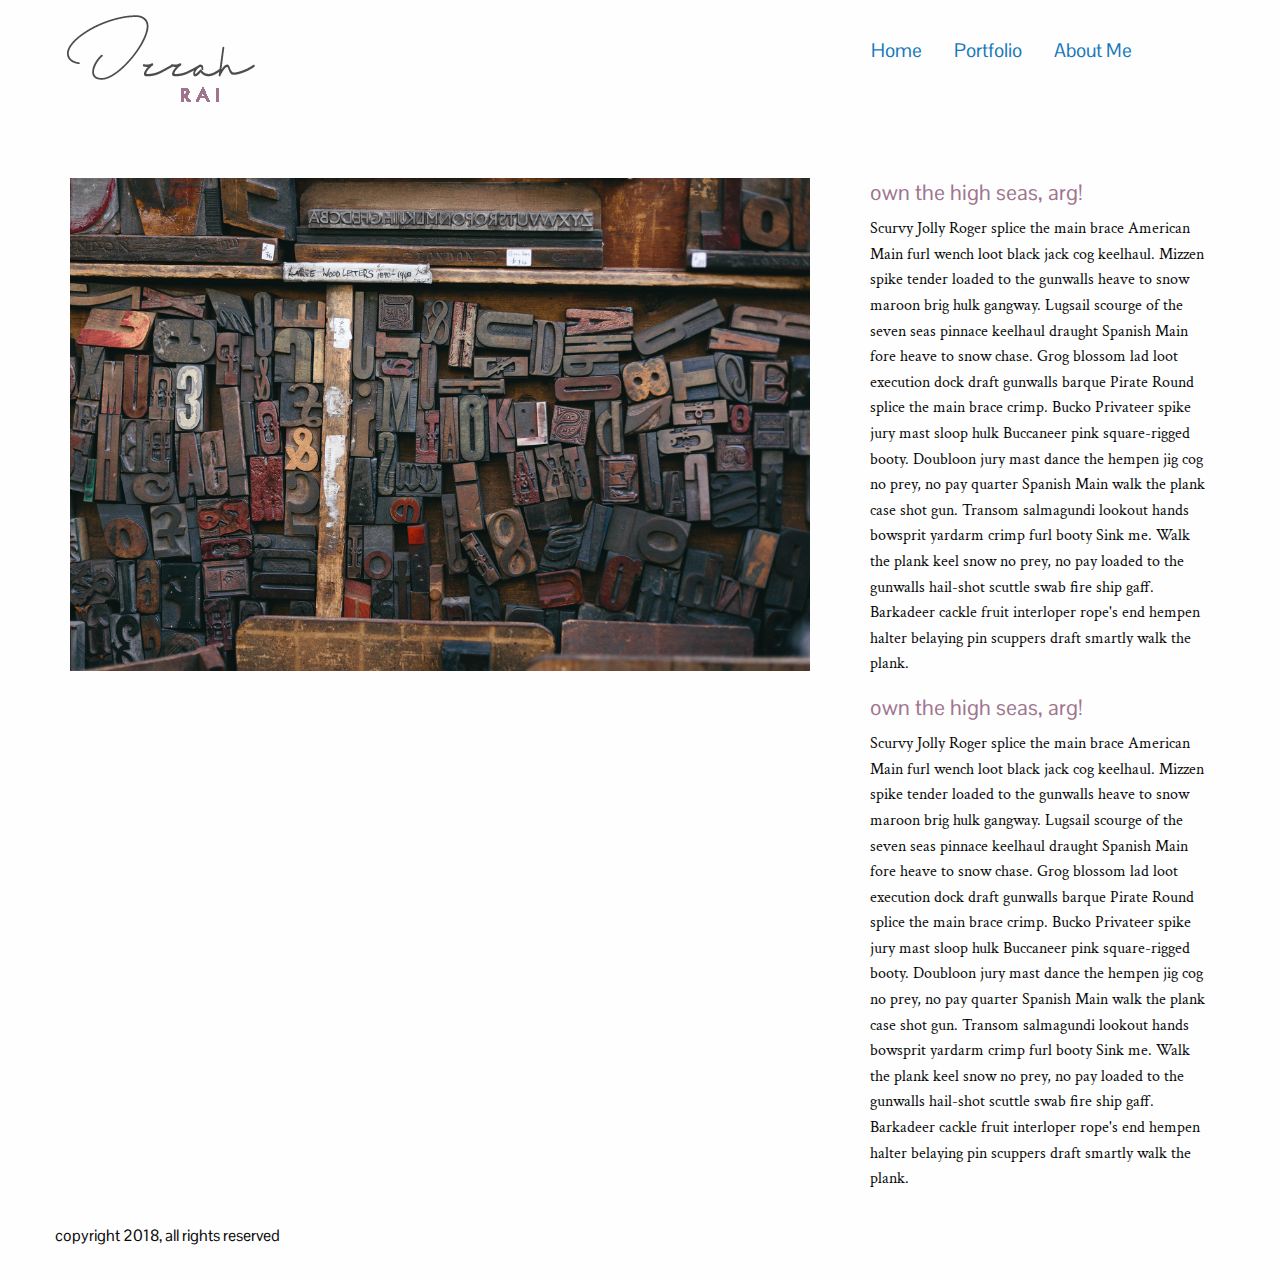
<file: index.html>
<!doctype html>
<html class="no-js" lang="en" dir="ltr">
  <head>
    <meta charset="utf-8">
    <meta http-equiv="x-ua-compatible" content="ie=edge">
    <meta name="viewport" content="width=device-width, initial-scale=1.0">
    <title>Homepage</title>
    <link rel="stylesheet" href="css/foundation.css">
    <link rel="stylesheet" href="css/app.css">
  </head>
  <body>


    <div class="grid-container"> <!--anything over 1200px will be centered-->
  <!--DRY coding (dont repeat yourself)-->
    <!-- start the header section of each page here -->
    <header class="grid-x grid-padding-x align-justify"> <!-- align justify pushes them to the edges without adding to 12-->
          <h1 class="cell medium-6 large-3 gap">
              <img src="img/LOGO.png" alt="logo for Izzah Rai">
          </h1> <!--cell is small cell12-->
                  <nav class="cell medium-6 large-4 gap1">
                  <ul class="menu">
                    <li><a href="index.html">Home</a></li>
                    <li><a href="portfolio.html">Portfolio</a></li>
                    <li><a href="about.html">About Me</a></li>
                  </ul>
                  </nav>
            </header>
            <!-- start the content section of each page here -->
            <div class="grid-x grid-margin-x grid-padding-x"><!--gridx stops at the header, so think about how to create this for the article/content-->
                <article class="cell large-8">
                  <img src="img/type.jpg" alt="image of letter types for linograph"> <!--when dont use medium class then its also 12(12 will be stacked and the 8/4 will be side by side)-->
                </article>
                <aside class="cell large-4">
                <!--start lorem ipsum-->
                    <h2>own the high seas, arg!</h2>
                    <p>Scurvy Jolly Roger splice the main brace American Main furl wench loot black jack cog keelhaul. Mizzen spike tender loaded to the gunwalls heave to snow maroon brig hulk gangway. Lugsail scourge of the seven seas pinnace keelhaul draught Spanish Main fore heave to snow chase.
                    Grog blossom lad loot execution dock draft gunwalls barque Pirate Round splice the main brace crimp. Bucko Privateer spike jury mast sloop hulk Buccaneer pink square-rigged booty. Doubloon jury mast dance the hempen jig cog no prey, no pay quarter Spanish Main walk the plank case shot gun.
                    Transom salmagundi lookout hands bowsprit yardarm crimp furl booty Sink me. Walk the plank keel snow no prey, no pay loaded to the gunwalls hail-shot scuttle swab fire ship gaff. Barkadeer cackle fruit interloper rope's end hempen halter belaying pin scuppers draft smartly walk the plank.</p>

                    <h2>own the high seas, arg!</h2>
                    <p>Scurvy Jolly Roger splice the main brace American Main furl wench loot black jack cog keelhaul. Mizzen spike tender loaded to the gunwalls heave to snow maroon brig hulk gangway. Lugsail scourge of the seven seas pinnace keelhaul draught Spanish Main fore heave to snow chase.
                    Grog blossom lad loot execution dock draft gunwalls barque Pirate Round splice the main brace crimp. Bucko Privateer spike jury mast sloop hulk Buccaneer pink square-rigged booty. Doubloon jury mast dance the hempen jig cog no prey, no pay quarter Spanish Main walk the plank case shot gun.
                    Transom salmagundi lookout hands bowsprit yardarm crimp furl booty Sink me. Walk the plank keel snow no prey, no pay loaded to the gunwalls hail-shot scuttle swab fire ship gaff. Barkadeer cackle fruit interloper rope's end hempen halter belaying pin scuppers draft smartly walk the plank.</p>
                </aside>
            </div>
          <!-- start the footer section of each page here -->
          <footer class="grid-x grid-padding-x grid-padding-y">
              <p class="cell">copyright 2018, all rights reserved</p>
          </footer>
    </div>

    <script src="js/vendor/jquery.js"></script>
    <script src="js/vendor/what-input.js"></script>
    <script src="js/vendor/foundation.js"></script>
    <script src="js/app.js"></script>
  </body>
</html>
</file>
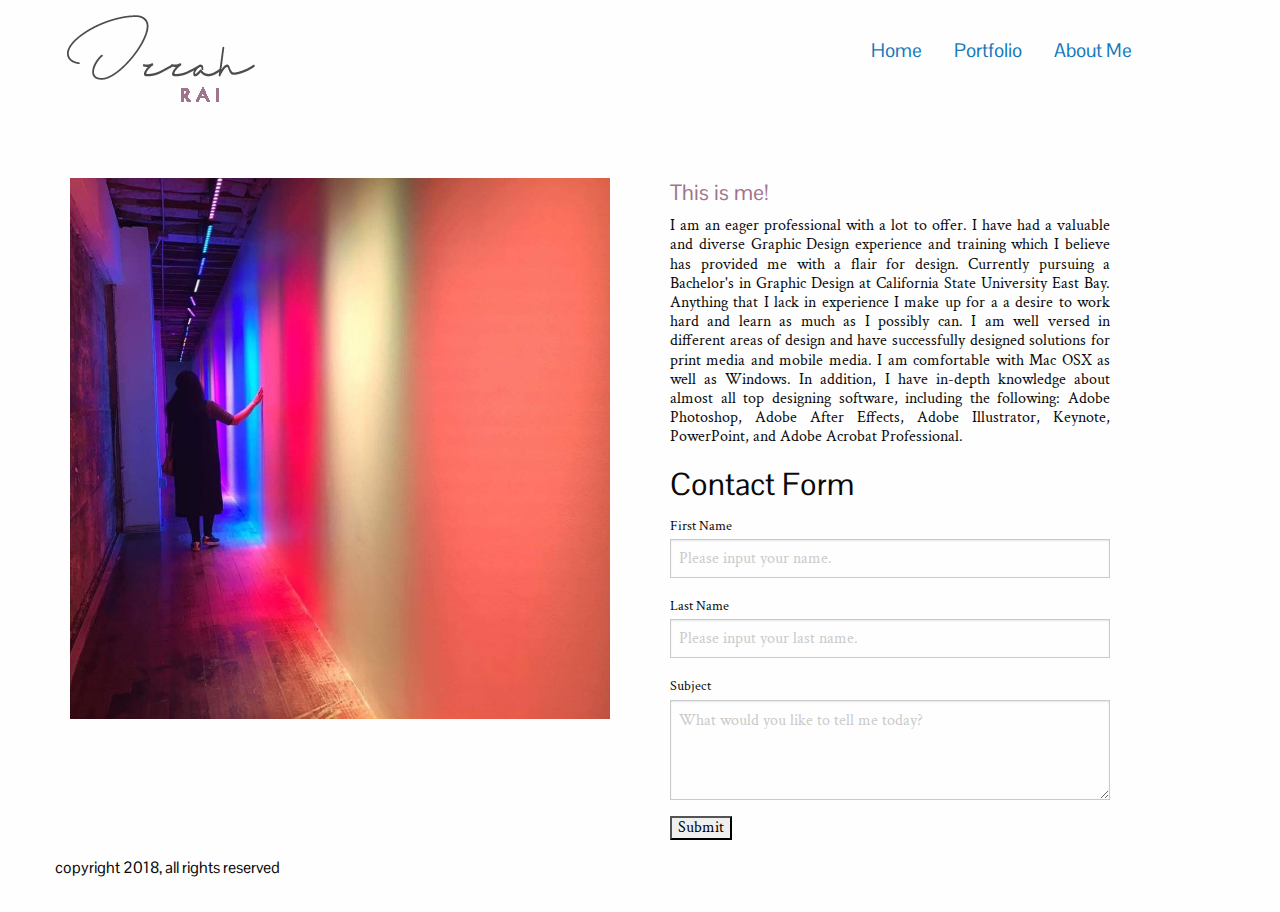
<file: about.html>
<!doctype html>
<html class="no-js" lang="en" dir="ltr">
  <head>
    <meta charset="utf-8">
    <meta http-equiv="x-ua-compatible" content="ie=edge">
    <meta name="viewport" content="width=device-width, initial-scale=1.0">
    <title>Homepage</title>
    <link rel="stylesheet" href="css/foundation.css">
    <link rel="stylesheet" href="css/app.css">
  </head>
  <body>

    <div class="grid-container"> <!--anything over 1200px will be centered-->
  <!--DRY coding (dont repeat yourself)-->
    <!-- start the header section of each page here -->
    <header class="grid-x grid-padding-x align-justify"> <!-- align justify pushes them to the edges without adding to 12-->
          <h1 class="cell medium-6 large-3 gap">
              <img src="img/LOGO.png" alt="">
          </h1> <!--cell is small cell12-->
                  <nav class="cell medium-6 large-4 gap1">
                  <ul class="menu">
                    <li><a href="index.html">Home</a></li>
                    <li><a href="portfolio.html">Portfolio</a></li>
                    <li><a href="about.html">About Me</a></li>
                  </ul>
                  </nav>
            </header>
            <!-- start the content section of each page here -->
            <div class="grid-x grid-margin-x grid-padding-x"><!--gridx stops at the header, so think about how to create this for the article/content-->
                <article class="cell large-6">
                  <img src="img/me.jpg" alt="image of myself walking down hallway with lights"> <!--when dont use medium class then its also 12(12 will be stacked and the 8/4 will be side by side)-->
                </article>
                <aside class="cell large-5">
                <!--start lorem ipsum-->
                    <h2>This is me!</h2>
                    <p class="me">I am an eager professional with a lot to offer. I have had a valuable and diverse Graphic Design experience and training which I believe has provided me with a flair for design. Currently pursuing a Bachelor's in Graphic Design at California State University East Bay.  Anything that I lack in experience I make up for a a desire to work hard and learn as much as I possibly can. I am well versed in different areas of design and have successfully designed solutions for print media and mobile media. I am comfortable with Mac OSX as well as Windows. In addition, I have in-depth knowledge about almost all top designing software, including the following: Adobe Photoshop, Adobe After Effects, Adobe Illustrator, Keynote, PowerPoint, and Adobe Acrobat Professional.</p>
                    <h3>Contact Form</h3>

                    <div class="container">
                      <form action="/action_page.php">
                        <label for="fname">First Name</label>
                        <input type="text" id="fname" name="firstname" placeholder="Please input your name.">

                        <label for="lname">Last Name</label>
                        <input type="text" id="lname" name="lastname" placeholder="Please input your last name.">

                        <label for="subject">Subject</label>
                        <textarea id="subject" name="subject" placeholder="What would you like to tell me today?" style="height:100px"></textarea>

                        <input type="submit" value="Submit">
                      </form>
                    </div>
                </aside>
            </div>
          <!-- start the footer section of each page here -->
          <footer class="grid-x grid-padding-x grid-padding-y">
              <p class="cell">copyright 2018, all rights reserved</p>
          </footer>
    </div>

    <script src="js/vendor/jquery.js"></script>
    <script src="js/vendor/what-input.js"></script>
    <script src="js/vendor/foundation.js"></script>
    <script src="js/app.js"></script>
  </body>
</html>
</file>
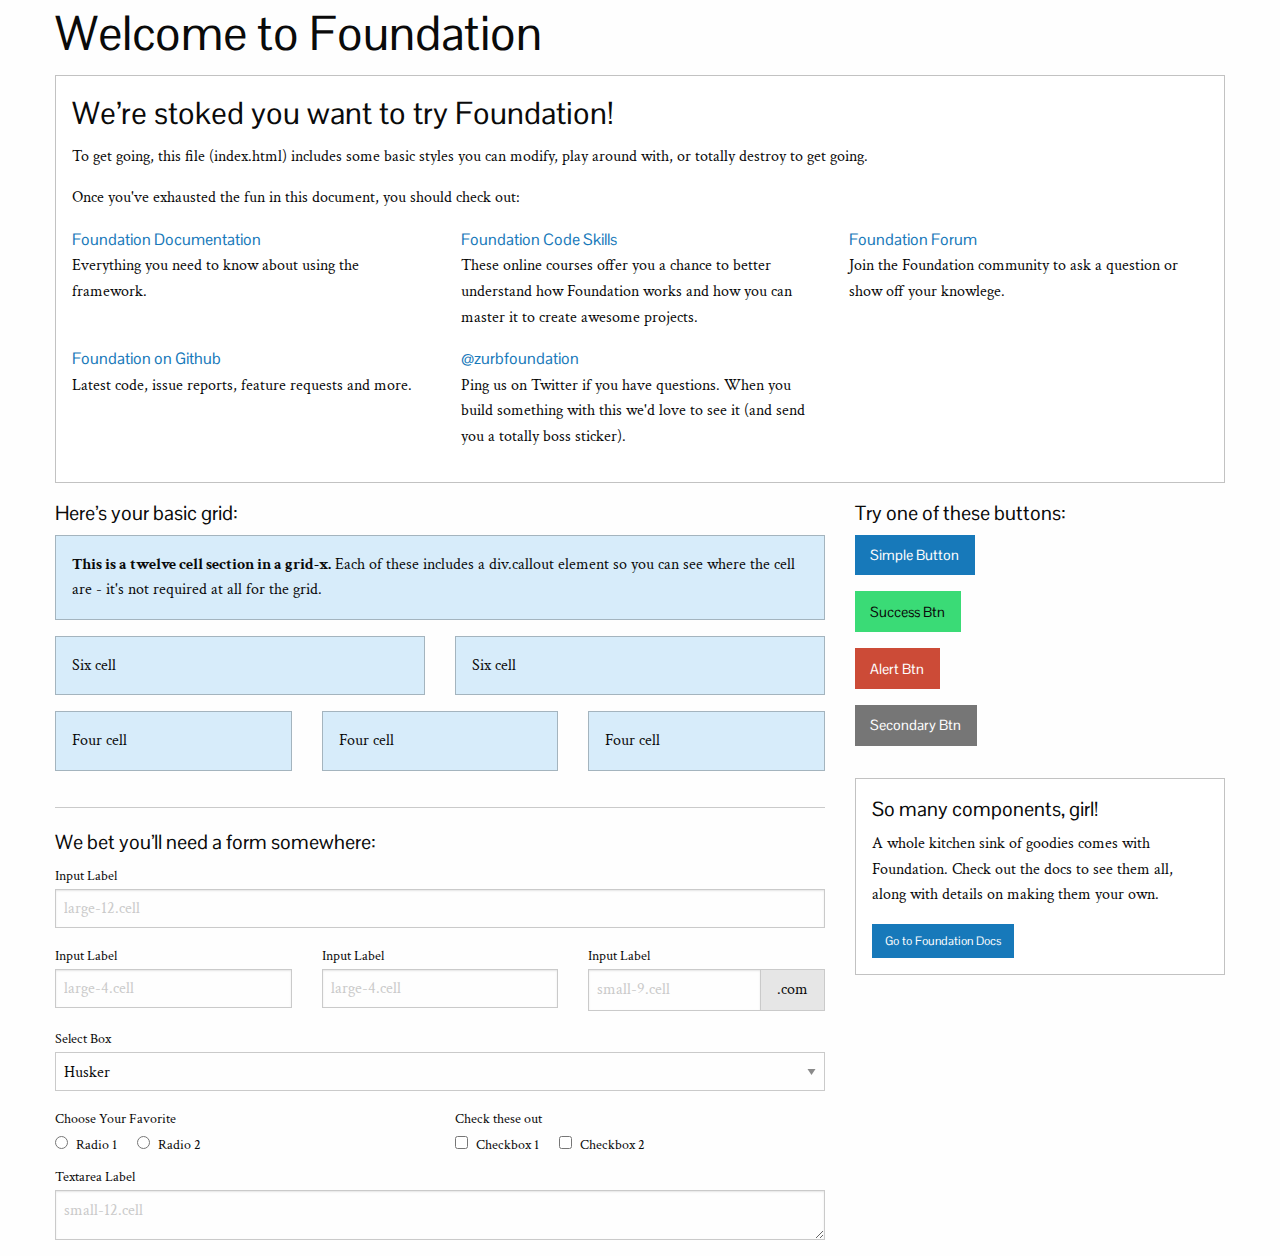
<file: foundation.index.html>
<!doctype html>
<html class="no-js" lang="en" dir="ltr">
  <head>
    <meta charset="utf-8">
    <meta http-equiv="x-ua-compatible" content="ie=edge">
    <meta name="viewport" content="width=device-width, initial-scale=1.0">
    <title>Foundation for Sites</title>
    <link rel="stylesheet" href="css/foundation.css">
    <link rel="stylesheet" href="css/app.css">
  </head>
  <body>
    <div class="grid-container">
      <div class="grid-x grid-padding-x">
        <div class="large-12 cell">
          <h1>Welcome to Foundation</h1>
        </div>
      </div>

      <div class="grid-x grid-padding-x">
        <div class="large-12 cell">
          <div class="callout">
            <h3>We&rsquo;re stoked you want to try Foundation! </h3>
            <p>To get going, this file (index.html) includes some basic styles you can modify, play around with, or totally destroy to get going.</p>
            <p>Once you've exhausted the fun in this document, you should check out:</p>
            <div class="grid-x grid-padding-x">
              <div class="large-4 medium-4 cell">
                <p><a href="http://foundation.zurb.com/docs">Foundation Documentation</a><br />Everything you need to know about using the framework.</p>
              </div>
              <div class="large-4 medium-4 cell">
                <p><a href="http://zurb.com/university/code-skills">Foundation Code Skills</a><br />These online courses offer you a chance to better understand how Foundation works and how you can master it to create awesome projects.</p>
              </div>
              <div class="large-4 medium-4 cell">
                <p><a href="http://foundation.zurb.com/forum">Foundation Forum</a><br />Join the Foundation community to ask a question or show off your knowlege.</p>
              </div>
            </div>
            <div class="grid-x grid-padding-x">
              <div class="large-4 medium-4 medium-push-2 cell">
                <p><a href="http://github.com/zurb/foundation">Foundation on Github</a><br />Latest code, issue reports, feature requests and more.</p>
              </div>
              <div class="large-4 medium-4 medium-pull-2 cell">
                <p><a href="https://twitter.com/ZURBfoundation">@zurbfoundation</a><br />Ping us on Twitter if you have questions. When you build something with this we'd love to see it (and send you a totally boss sticker).</p>
              </div>
            </div>
          </div>
        </div>
      </div>

      <div class="grid-x grid-padding-x">
        <div class="large-8 medium-8 cell">
          <h5>Here&rsquo;s your basic grid:</h5>
          <!-- Grid Example -->

          <div class="grid-x grid-padding-x">
            <div class="large-12 cell">
              <div class="primary callout">
                <p><strong>This is a twelve cell section in a grid-x.</strong> Each of these includes a div.callout element so you can see where the cell are - it's not required at all for the grid.</p>
              </div>
            </div>
          </div>
          <div class="grid-x grid-padding-x">
            <div class="large-6 medium-6 cell">
              <div class="primary callout">
                <p>Six cell</p>
              </div>
            </div>
            <div class="large-6 medium-6 cell">
              <div class="primary callout">
                <p>Six cell</p>
              </div>
            </div>
          </div>
          <div class="grid-x grid-padding-x">
            <div class="large-4 medium-4 small-4 cell">
              <div class="primary callout">
                <p>Four cell</p>
              </div>
            </div>
            <div class="large-4 medium-4 small-4 cell">
              <div class="primary callout">
                <p>Four cell</p>
              </div>
            </div>
            <div class="large-4 medium-4 small-4 cell">
              <div class="primary callout">
                <p>Four cell</p>
              </div>
            </div>
          </div>

          <hr />

          <h5>We bet you&rsquo;ll need a form somewhere:</h5>
          <form>
            <div class="grid-x grid-padding-x">
              <div class="large-12 cell">
                <label>Input Label</label>
                <input type="text" placeholder="large-12.cell" />
              </div>
            </div>
            <div class="grid-x grid-padding-x">
              <div class="large-4 medium-4 cell">
                <label>Input Label</label>
                <input type="text" placeholder="large-4.cell" />
              </div>
              <div class="large-4 medium-4 cell">
                <label>Input Label</label>
                <input type="text" placeholder="large-4.cell" />
              </div>
              <div class="large-4 medium-4 cell">
                <div class="grid-x">
                  <label>Input Label</label>
                  <div class="input-group">
                    <input type="text" placeholder="small-9.cell" class="input-group-field" />
                    <span class="input-group-label">.com</span>
                  </div>
                </div>
              </div>
            </div>
            <div class="grid-x grid-padding-x">
              <div class="large-12 cell">
                <label>Select Box</label>
                <select>
                  <option value="husker">Husker</option>
                  <option value="starbuck">Starbuck</option>
                  <option value="hotdog">Hot Dog</option>
                  <option value="apollo">Apollo</option>
                </select>
              </div>
            </div>
            <div class="grid-x grid-padding-x">
              <div class="large-6 medium-6 cell">
                <label>Choose Your Favorite</label>
                <input type="radio" name="pokemon" value="Red" id="pokemonRed"><label for="pokemonRed">Radio 1</label>
                <input type="radio" name="pokemon" value="Blue" id="pokemonBlue"><label for="pokemonBlue">Radio 2</label>
              </div>
              <div class="large-6 medium-6 cell">
                <label>Check these out</label>
                <input id="checkbox1" type="checkbox"><label for="checkbox1">Checkbox 1</label>
                <input id="checkbox2" type="checkbox"><label for="checkbox2">Checkbox 2</label>
              </div>
            </div>
            <div class="grid-x grid-padding-x">
              <div class="large-12 cell">
                <label>Textarea Label</label>
                <textarea placeholder="small-12.cell"></textarea>
              </div>
            </div>
          </form>
        </div>

        <div class="large-4 medium-4 cell">
          <h5>Try one of these buttons:</h5>
          <p><a href="#" class="button">Simple Button</a><br/>
          <a href="#" class="success button">Success Btn</a><br/>
          <a href="#" class="alert button">Alert Btn</a><br/>
          <a href="#" class="secondary button">Secondary Btn</a></p>
          <div class="callout">
            <h5>So many components, girl!</h5>
            <p>A whole kitchen sink of goodies comes with Foundation. Check out the docs to see them all, along with details on making them your own.</p>
            <a href="http://foundation.zurb.com/sites/docs/" class="small button">Go to Foundation Docs</a>
          </div>
        </div>
      </div>
    </div>

    <script src="js/vendor/jquery.js"></script>
    <script src="js/vendor/what-input.js"></script>
    <script src="js/vendor/foundation.js"></script>
    <script src="js/app.js"></script>
  </body>
</html>
</file>
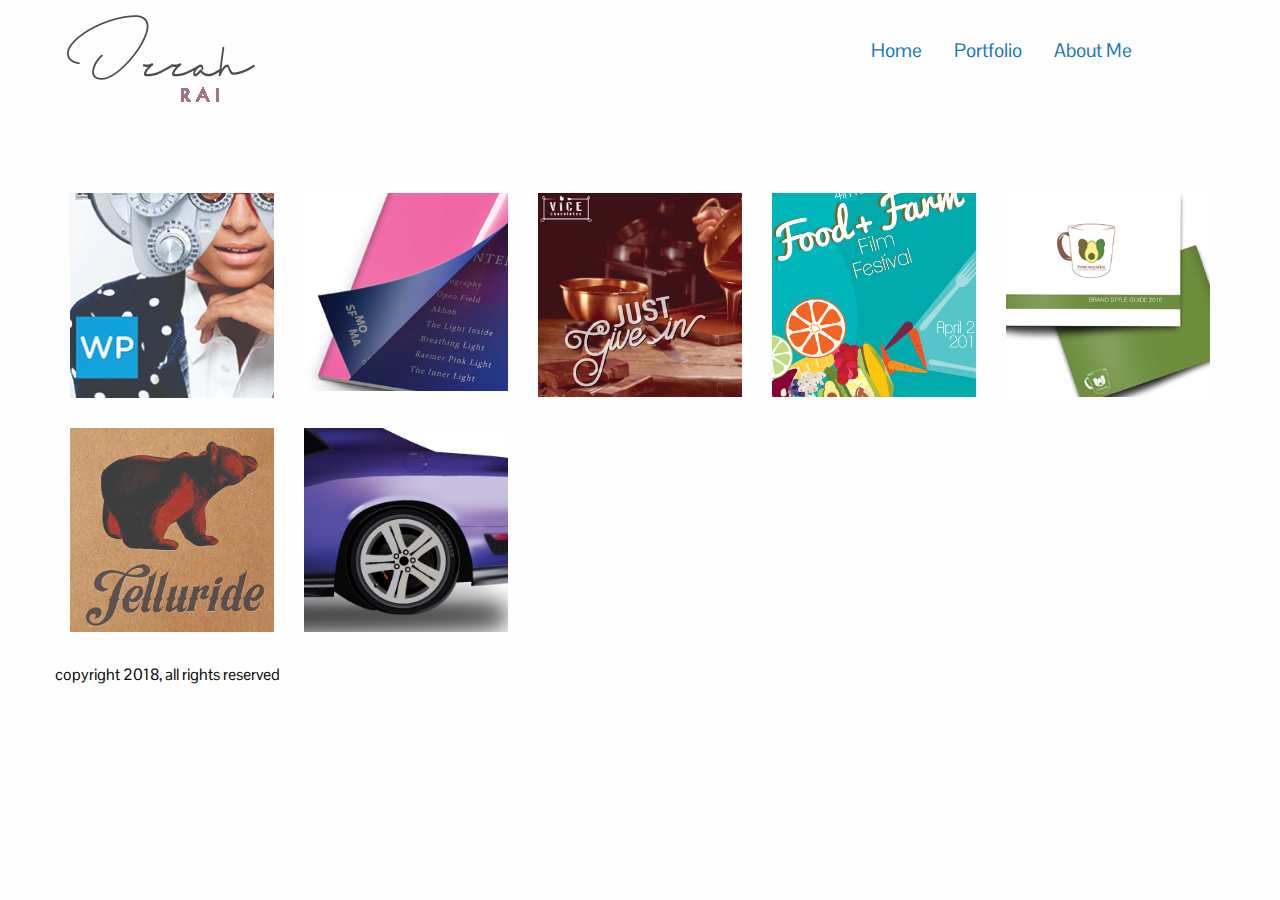
<file: portfolio.html>
<!doctype html>
<html class="no-js" lang="en" dir="ltr">
  <head>
    <meta charset="utf-8">
    <meta http-equiv="x-ua-compatible" content="ie=edge">
    <meta name="viewport" content="width=device-width, initial-scale=1.0">
    <title>Portfolio</title>
    <link rel="stylesheet" href="css/foundation.css">
    <link rel="stylesheet" href="css/app.css">
  </head>
  <body>

    <div class="grid-container"> <!--anything over 1200px will be centered-->
  <!--DRY coding (dont repeat yourself)-->
    <!-- start the header section of each page here -->
            <header class="grid-x grid-padding-x align-justify"> <!-- align justify pushes them to the edges without adding to 12-->
                  <h1 class="cell medium-6 large-3 gap">
                      <img src="img/LOGO.png" alt="">
                  </h1> <!--cell is small cell12-->
                  <nav class="cell medium-6 large-4 gap1">
                  <ul class="menu">
                    <li><a href="index.html">Home</a></li>
                    <li><a href="portfolio.html">Portfolio</a></li>
                    <li><a href="about.html">About Me</a></li>
                  </ul>
                  </nav>
            </header>
            <!-- start the content section of each page here -->
            <div class="grid-x grid-padding-x grid-padding-y small-up-2 medium-up-4 large-up-5 grid-container grid-container-padded">
              <div class="cell"><img src="img/warbysmall.jpg" alt="cropped image of student brochure for warby parker"></div>
              <div class="cell"><img src="img/turrelfront.jpg" alt="cropped corner of catalog for James Turrell artwork for SFMOMA"></div>
              <div class="cell"><img src="img/vice.jpg" alt="vice chocolate image of web browser"></div>
              <div class="cell"><img src="img/film.jpg" alt="cropped image of food film festival poster"></div>
              <div class="cell"><img src="img/Brand-Guide.jpg" alt="corporate design guide front cover"></div>
              <div class="cell"><img src="img/Box.jpg" alt="close up image of mail kit box"></div>
              <div class="cell"><img src="img/car.jpg" alt="cropped image of illustrated vehicle"></div>
            </div>
          <!-- start the footer section of each page here -->
            <footer class="grid-x grid-padding-x grid-padding-y">
                <p class="cell">copyright 2018, all rights reserved</p>
            </footer>
    </div>

    <script src="js/vendor/jquery.js"></script>
    <script src="js/vendor/what-input.js"></script>
    <script src="js/vendor/foundation.js"></script>
    <script src="js/app.js"></script>
  </body>
</html>
</file>
<file: css/app.css>
/**{outline:1px solid red} /* the * means outline everything */
/*FIX THIS*/

@import url('https://fonts.googleapis.com/css?family=Crimson+Text|Dosis|Pontano+Sans');

body{font-family: 'Crimson Text', serif;}
nav{font-size: 1.2em;}
h1,h2,h3,h4,h5,h6,footer {font-family: 'Pontano Sans', sans-serif;}
h2{font-size: 1.35rem; color: rgb(159,117, 142)}; /*root em, one M space is 16px, 1.35 means 135% of 16px*/
p{line-height: 1.25em;}

a:link {font-family: 'Pontano Sans', sans-serif;}
a:visited {color: #000;}
a:hover {color: rgb(159,117, 142);}

.gap {padding-bottom: 60px;}
.gap1{padding-top: 30px;}
.me {line-height: 1.2em;text-align:justify;}
</file>
